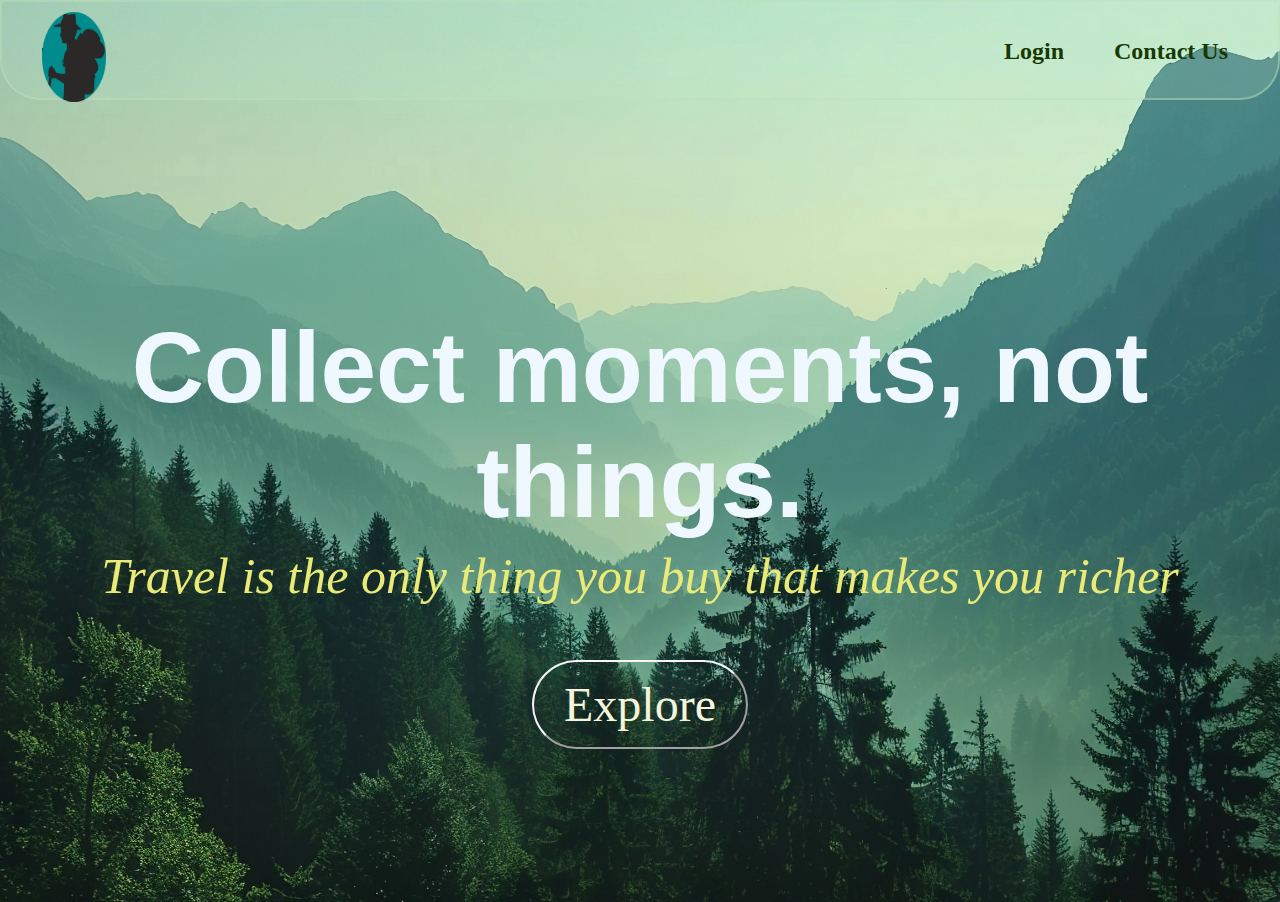
<file: PROJECTPEP/index.html>
<!DOCTYPE html>
<html lang="en">
<head>
    <meta charset="UTF-8">
    <meta name="viewport" content="width=device-width, initial-scale=1.0">
    <title>Main Page</title>
    <link rel="stylesheet" href="./style.css">
</head>
<body>
    <div class="back">
        <div class="navbar">
        <div class="logo">
        <img src="./logo.png"></div>
        <div class="nav"> 
        <a href="./login.html" target="_blank">Login</a>
        <a href="#">Contact Us</a>
        </div>
        </div>
    <h1>Collect moments, not things.</h1>
    <p>Travel is the only thing you buy that makes you richer</p>
    <button id="explore">Explore</button>
    
    </div>
</body>
</html>
</file>
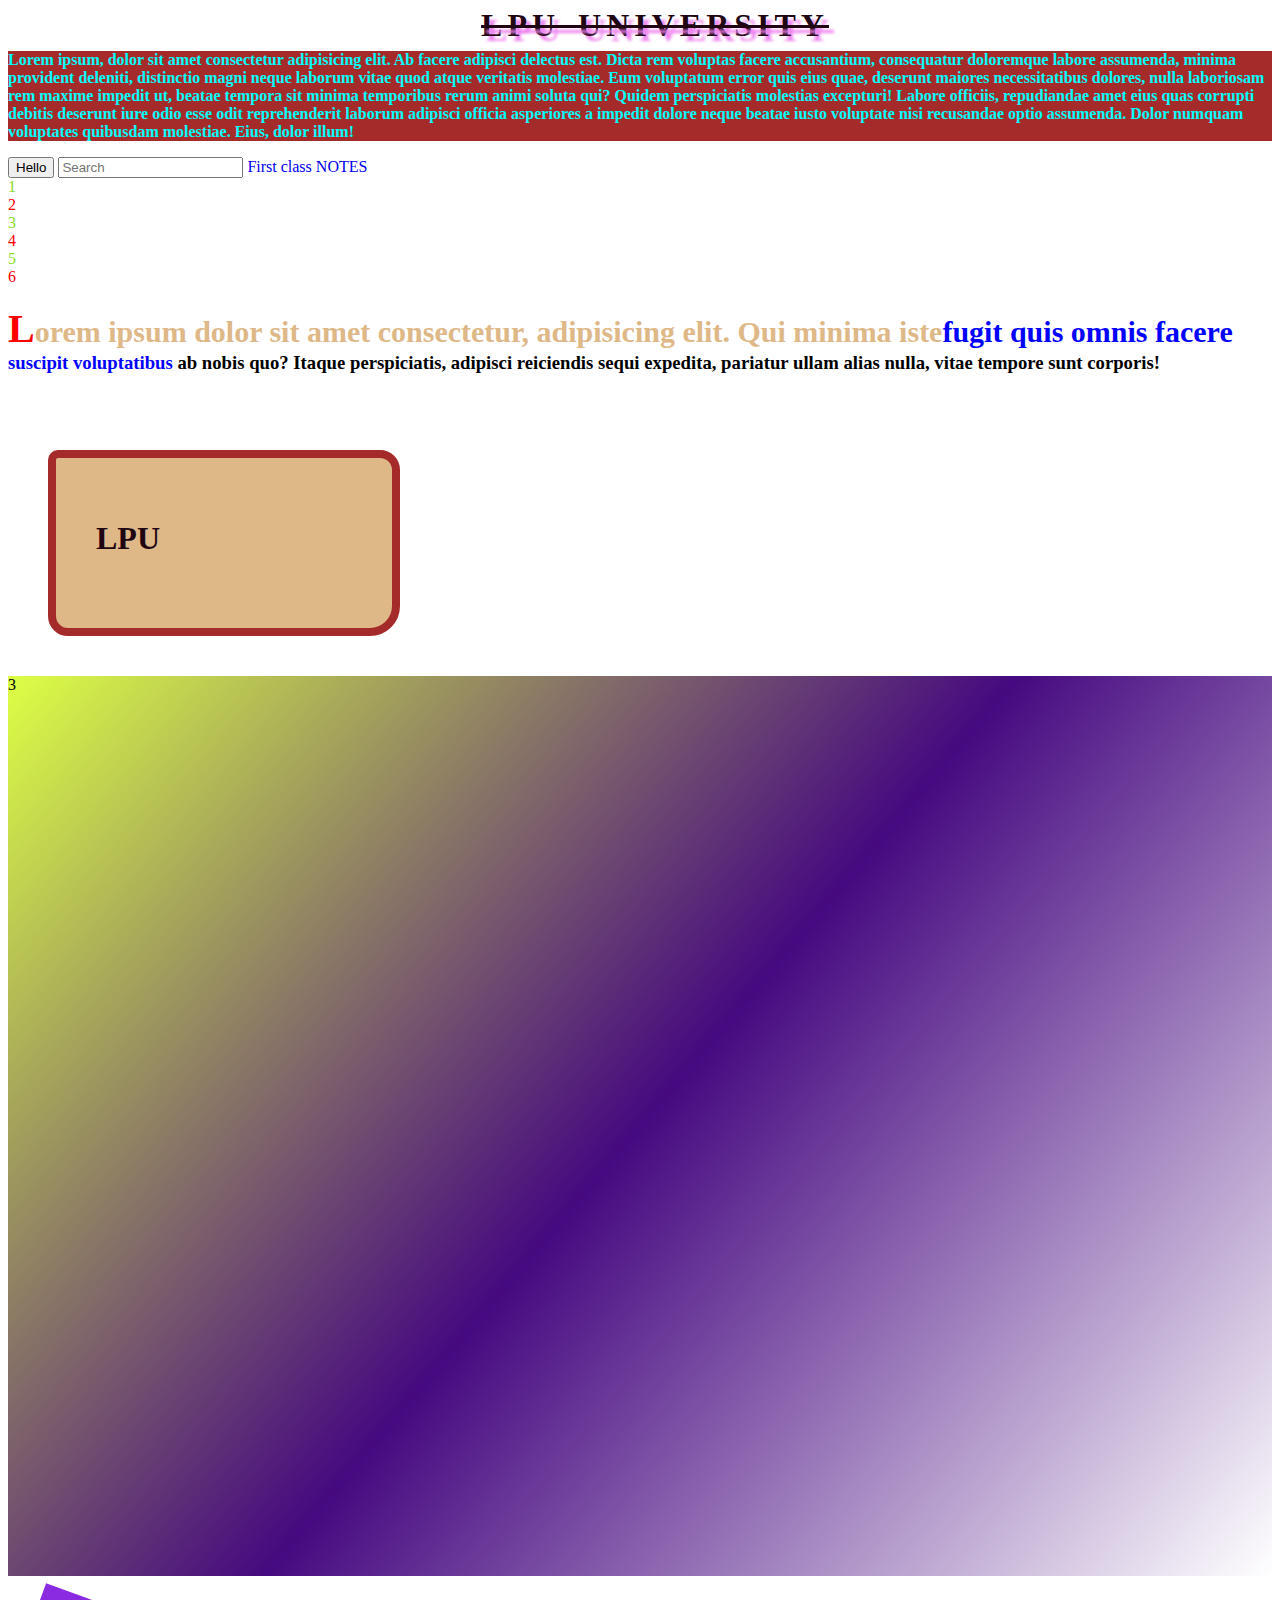
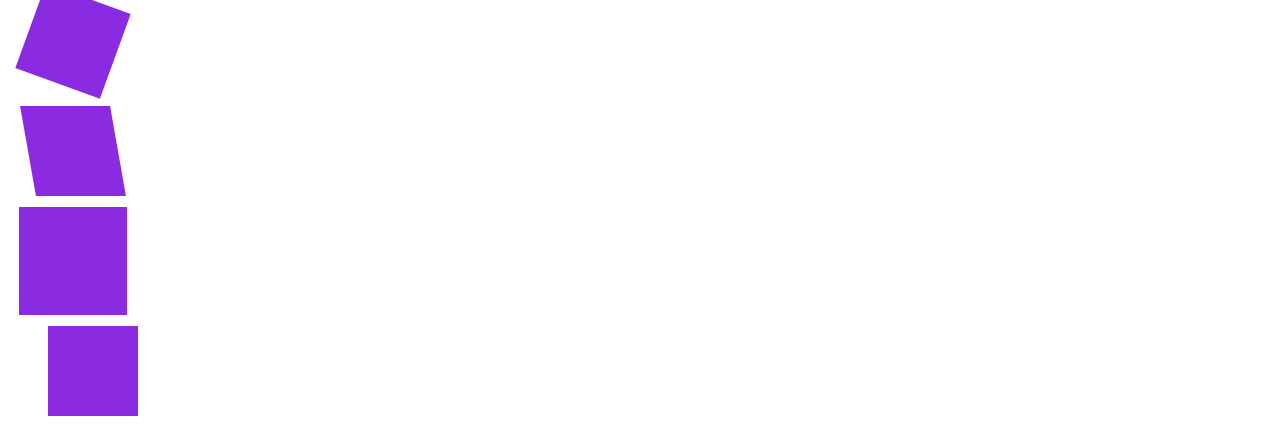
<file: css.html>
<!DOCTYPE html>
<html lang="en">
<head>
    <meta charset="UTF-8">
    <meta name="viewport" content="width=device-width, initial-scale=1.0">
    <link rel="stylesheet" href="./style.css">
    <title>Document</title>
</head>
<body>

    <div>
    <h1 id="lpu">LPU UNIVERSITY</h1>
    <p>Lorem ipsum, dolor sit amet consectetur adipisicing elit. Ab facere adipisci delectus est. Dicta rem voluptas facere accusantium, consequatur doloremque labore assumenda, minima provident deleniti, distinctio magni neque laborum vitae quod atque veritatis molestiae. Eum voluptatum error quis eius quae, deserunt maiores necessitatibus dolores, nulla laboriosam rem maxime impedit ut, beatae tempora sit minima temporibus rerum animi soluta qui? Quidem perspiciatis molestias excepturi! Labore officiis, repudiandae amet eius quas corrupti debitis deserunt iure odio esse odit reprehenderit laborum adipisci officia asperiores a impedit dolore neque beatae iusto voluptate nisi recusandae optio assumenda. Dolor numquam voluptates quibusdam molestiae. Eius, dolor illum!</p>
    </div>
    <button>Hello</button>
    <input type="text" id="" placeholder="Search">
    <a href="./lec2.html" target="_blank">First class NOTES</a>
    <div class="section">
        <section>1</section>
        <section>2</section>
        <section>3</section>
        <section>4</section>
        <section>5</section>
        <section>6</section>
    </div>
    <h3>Lorem ipsum dolor sit amet consectetur, adipisicing elit. Qui minima iste<span style="color: blue">fugit quis omnis facere suscipit voluptatibus</span>  ab nobis quo? Itaque perspiciatis, adipisci reiciendis sequi expedita, pariatur ullam alias nulla, vitae tempore sunt corporis!</h3>
    <br>
    <div id="clg">
        <h1>LPU</h1>
    </div>
    <div class="color">
3
    </div>
    <section class="transform">
        <div id="rotate"></div>
        <div id="skew"></div>
        <div id="scale"></div>
        <div id="translate"></div>
    </section>
</body>
</html>
</file>
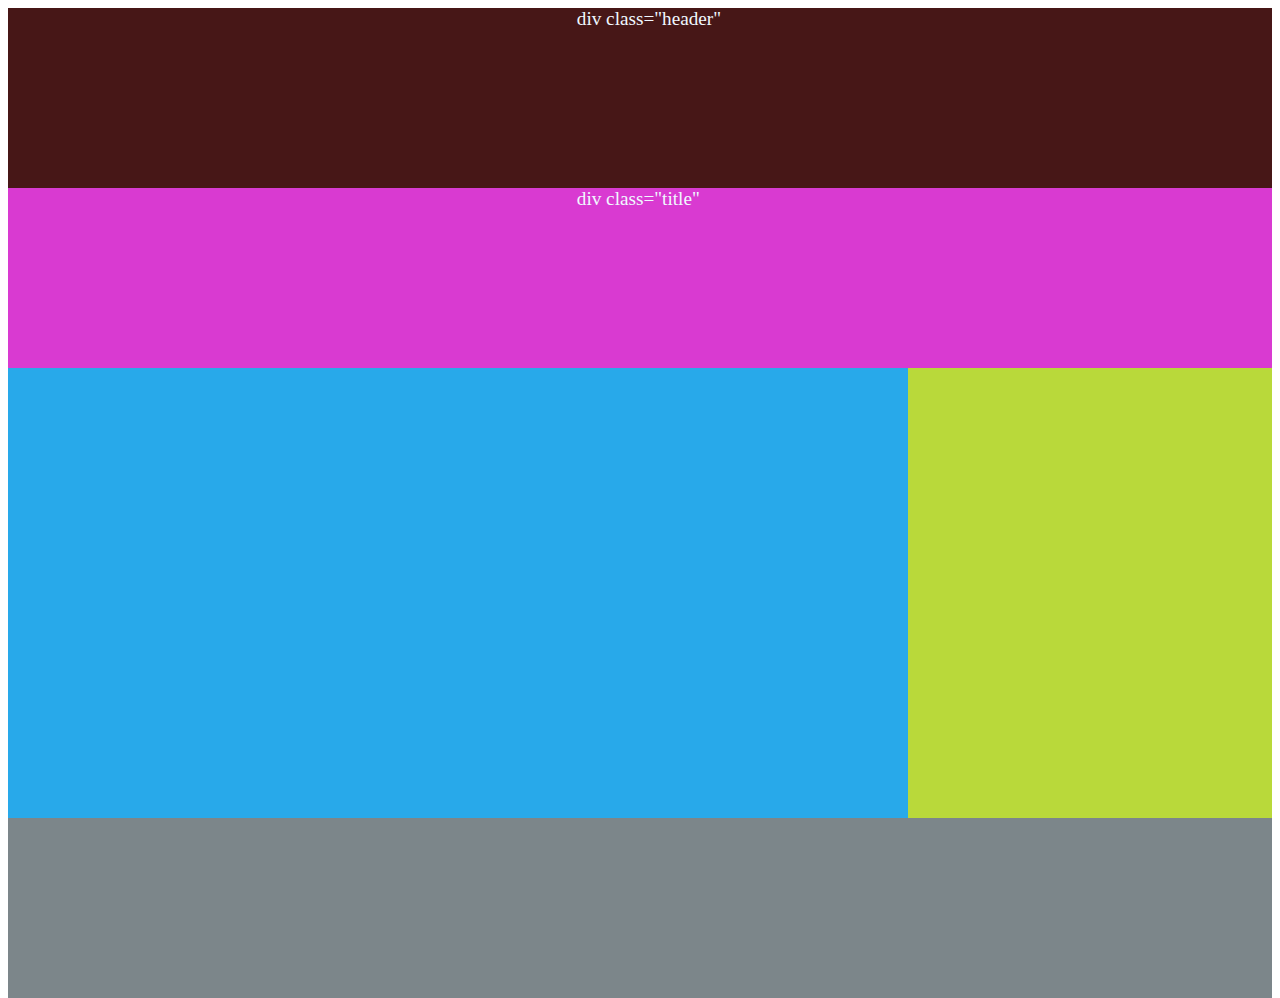
<file: first.html>
<!DOCTYPE html>
<html lang="en">
<head>
    <meta charset="UTF-8">
    <meta name="viewport" content="width=device-width, initial-scale=1.0">
    <title>HTML4</title>
</head>
<body>
    <div id="Header" style="background-color: rgb(71, 23, 23); height:20vh;">
        <h style="margin-left: 45%; color: aliceblue; font-size: larger;"> div class="header"</h>
    </div>
    <div id="title" style="background-color: rgb(217, 58, 209); height:20vh;">
        <h style="margin-left: 45%; color: aliceblue; font-size: larger;">div class="title"</h>
    </div>
    <div id="menu" style="background-color: rgb(185, 217, 58); height:50vh;">
    <div id="post" style="background-color: rgb(40, 169, 234); height:50vh; width:100vh"></div>
    <div id ="footer" style="background-color: rgb(124, 134, 138); height:20vh;">
    <!-- <h1>hello</h1>-->
    </div>
</body>
</html>
</file>
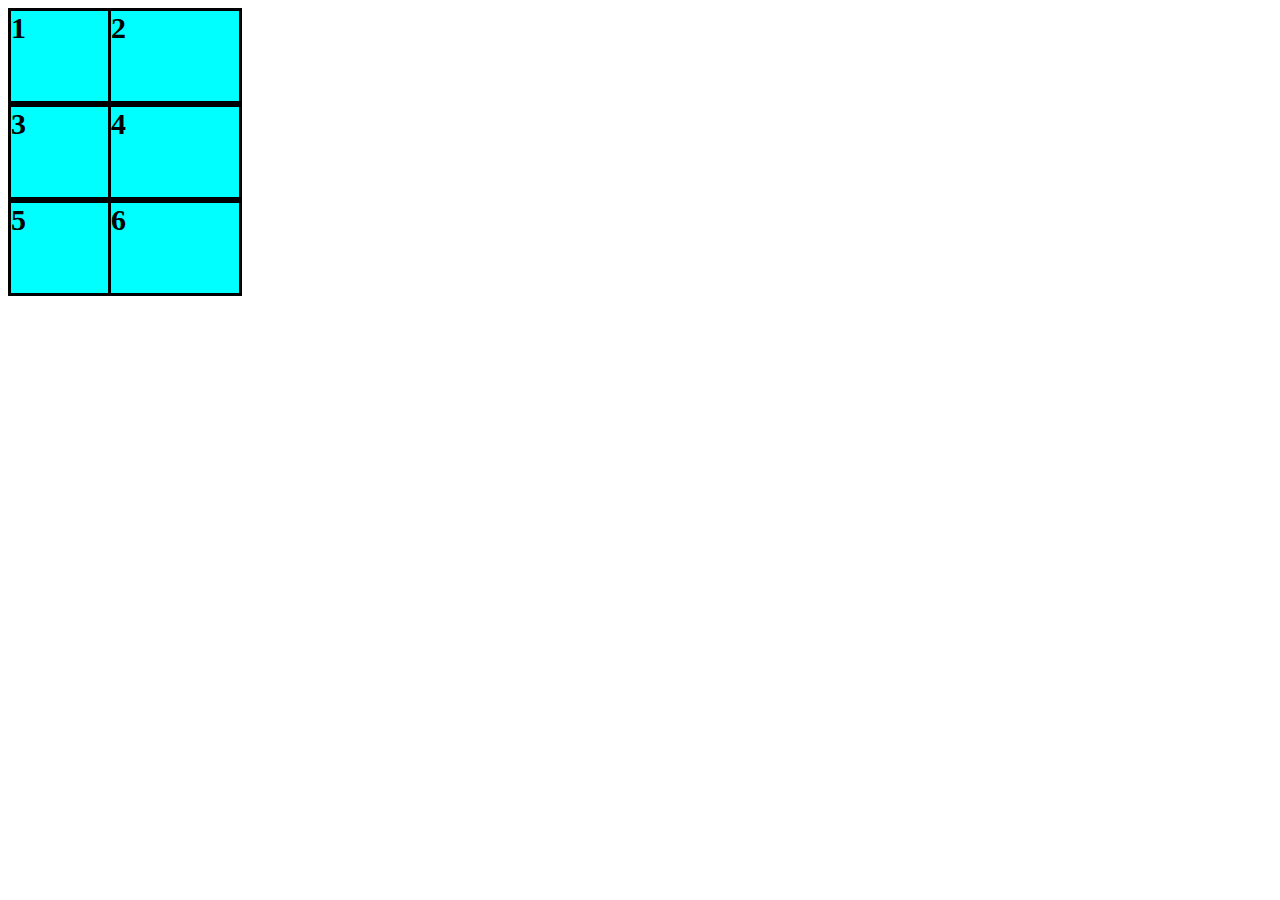
<file: flex.html>
<!DOCTYPE html>
<html lang="en">
<head>
    <meta charset="UTF-8">
    <meta name="viewport" content="width=device-width, initial-scale=1.0">
    <link rel="stylesheet" href="./flex.css">
    <title>Document</title>
</head>
<body>
    <section>
    <div>1</div>
    <div>2</div>
    <div>3</div>
    <div>4</div>
    <div>5</div>
    <div>6</div>
    </section>
</body>
</html>
</file>
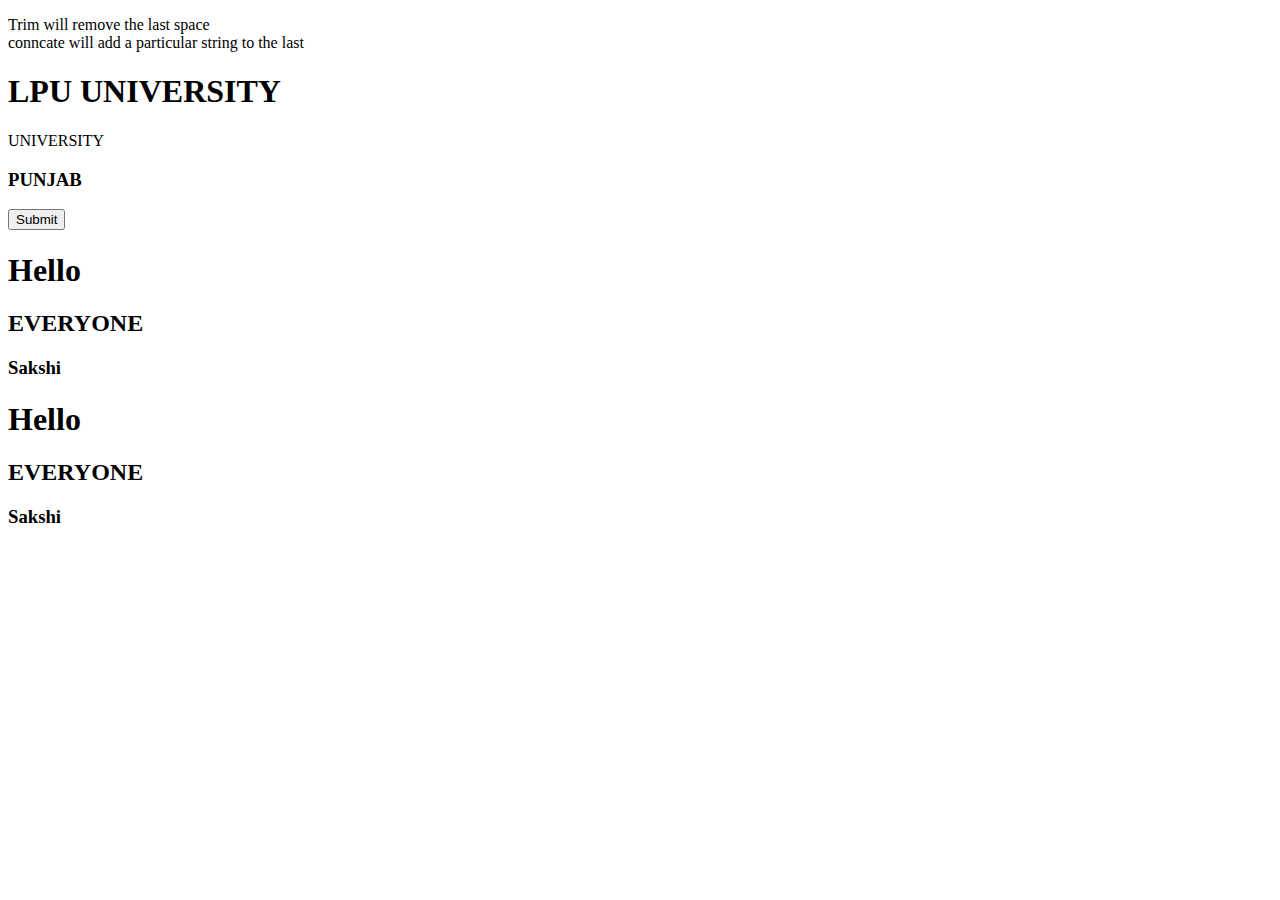
<file: javascrr.html>
<!DOCTYPE html>
<html lang="en">
<head>
    <meta charset="UTF-8">
    <meta name="viewport" content="width=device-width, initial-scale=1.0">
    <title>Document</title>
    <script href="./javas.js"></script>
</head>
<body>
    <p> Trim will remove the last space <br>
    conncate will add a particular string to the last</p>
    <h1 id="selectid">LPU UNIVERSITY</h1>
    <p class="selectclass">UNIVERSITY</p>
    <h3>PUNJAB</h3>
    <button type="button" id="btn">Submit</button>
    <section id="hello">
        <h1>Hello</h1>
        <h2>EVERYONE</h2>
        <h3>Sakshi</h3>
    </section>
    <div class="hello1">
        <h1>Hello</h1>
        <h2>EVERYONE</h2>
        <h3>Sakshi</h3>
    </div>
    <script>
        let a=document.getElementById("selectid")
        console.log(a);
        let b=document.getElementsByClassName("selectclass")
        console.log(b);
        let c=document.getElementsByTagName("h3")
        console.log(c);
        let d=document.querySelector("#selectid")
        console.log(d);
        let e=document.querySelector(".selectclass")
        console.log(e);
        let f=document.querySelector("h3")
        console.log(f);
        let g=document.querySelectorAll("#hello")
        console.log(g)
        let h=document.querySelectorAll(".hello1")
        console.log(h)
        let i=document.querySelectorAll("p")
        console.log(i);
        let k=document.querySelectorAll("section p")
        console.log(k)
        let create = document.createElement("div")
        create.innerHTML="<h1>Khushi Sharma</h1>"
        document.body.appendChild(create)
        console.log(create)
        document.body.prepend(create)
        document.body.removeChild(create)
        let btn=document.getElementById("btn");
        // btn.addEventListener("click",(event)=>{
        //     console.log(event);
        // })
        // btn.addEventListener("dblclick",(event)=>{
        //     console.log(event.type);
        // })
        // btn.addEventListener("mouseover",(event)=>{
        //     console.log(event.type);
        // })
        // btn.addEventListener("keydown",(event)=>{
        //     console.log(event.type);
        // })
        btn.addEventListener("keyup",(event)=>{
            console.log(event.type);
        })

        // FETCH API
        fetch("https://randomuser.me/api/")
        .then(rawdata =>rawdata.json())
        .then(data => {console.log(data);
        })
        .catch(err=>{console.log(err);
        })
    </script>
</body>
</html>
</file>
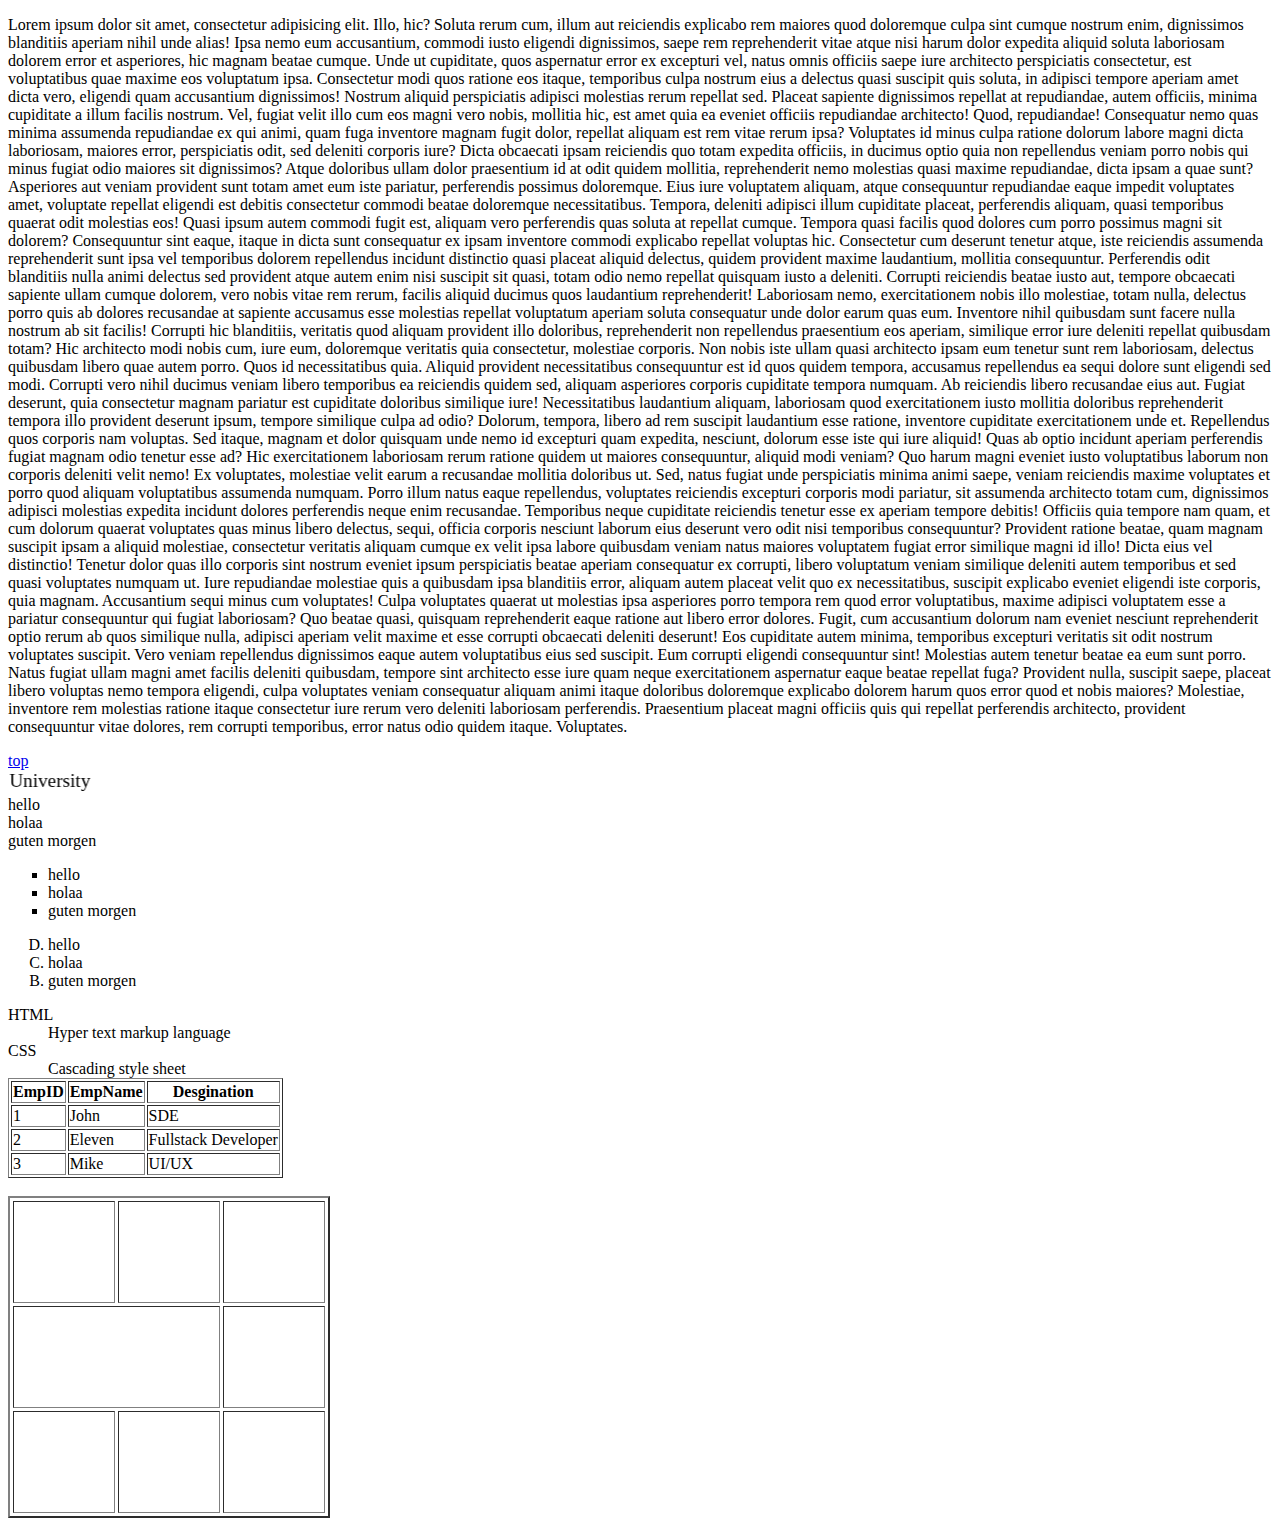
<file: lec2.html>
<!DOCTYPE html>
<html lang="en">
<head>
    <meta charset="UTF-8">
    <meta name="viewport" content="width=device-width, initial-scale=1.0">
    <title>Document</title>
</head>
<body>
    <p translate="">Lorem ipsum dolor sit amet, consectetur adipisicing elit. Illo, hic? Soluta rerum cum, illum aut reiciendis explicabo rem maiores quod doloremque culpa sint cumque nostrum enim, dignissimos blanditiis aperiam nihil unde alias! Ipsa nemo eum accusantium, commodi iusto eligendi dignissimos, saepe rem reprehenderit vitae atque nisi harum dolor expedita aliquid soluta laboriosam dolorem error et asperiores, hic magnam beatae cumque. Unde ut cupiditate, quos aspernatur error ex excepturi vel, natus omnis officiis saepe iure architecto perspiciatis consectetur, est voluptatibus quae maxime eos voluptatum ipsa. Consectetur modi quos ratione eos itaque, temporibus culpa nostrum eius a delectus quasi suscipit quis soluta, in adipisci tempore aperiam amet dicta vero, eligendi quam accusantium dignissimos! Nostrum aliquid perspiciatis adipisci molestias rerum repellat sed. Placeat sapiente dignissimos repellat at repudiandae, autem officiis, minima cupiditate a illum facilis nostrum. Vel, fugiat velit illo cum eos magni vero nobis, mollitia hic, est amet quia ea eveniet officiis repudiandae architecto! Quod, repudiandae! Consequatur nemo quas minima assumenda repudiandae ex qui animi, quam fuga inventore magnam fugit dolor, repellat aliquam est rem vitae rerum ipsa? Voluptates id minus culpa ratione dolorum labore magni dicta laboriosam, maiores error, perspiciatis odit, sed deleniti corporis iure? Dicta obcaecati ipsam reiciendis quo totam expedita officiis, in ducimus optio quia non repellendus veniam porro nobis qui minus fugiat odio maiores sit dignissimos? Atque doloribus ullam dolor praesentium id at odit quidem mollitia, reprehenderit nemo molestias quasi maxime repudiandae, dicta ipsam a quae sunt? Asperiores aut veniam provident sunt totam amet eum iste pariatur, perferendis possimus doloremque. Eius iure voluptatem aliquam, atque consequuntur repudiandae eaque impedit voluptates amet, voluptate repellat eligendi est debitis consectetur commodi beatae doloremque necessitatibus. Tempora, deleniti adipisci illum cupiditate placeat, perferendis aliquam, quasi temporibus quaerat odit molestias eos! Quasi ipsum autem commodi fugit est, aliquam vero perferendis quas soluta at repellat cumque. Tempora quasi facilis quod dolores cum porro possimus magni sit dolorem? Consequuntur sint eaque, itaque in dicta sunt consequatur ex ipsam inventore commodi explicabo repellat voluptas hic. Consectetur cum deserunt tenetur atque, iste reiciendis assumenda reprehenderit sunt ipsa vel temporibus dolorem repellendus incidunt distinctio quasi placeat aliquid delectus, quidem provident maxime laudantium, mollitia consequuntur. Perferendis odit blanditiis nulla animi delectus sed provident atque autem enim nisi suscipit sit quasi, totam odio nemo repellat quisquam iusto a deleniti. Corrupti reiciendis beatae iusto aut, tempore obcaecati sapiente ullam cumque dolorem, vero nobis vitae rem rerum, facilis aliquid ducimus quos laudantium reprehenderit! Laboriosam nemo, exercitationem nobis illo molestiae, totam nulla, delectus porro quis ab dolores recusandae at sapiente accusamus esse molestias repellat voluptatum aperiam soluta consequatur unde dolor earum quas eum. Inventore nihil quibusdam sunt facere nulla nostrum ab sit facilis! Corrupti hic blanditiis, veritatis quod aliquam provident illo doloribus, reprehenderit non repellendus praesentium eos aperiam, similique error iure deleniti repellat quibusdam totam? Hic architecto modi nobis cum, iure eum, doloremque veritatis quia consectetur, molestiae corporis. Non nobis iste ullam quasi architecto ipsam eum tenetur sunt rem laboriosam, delectus quibusdam libero quae autem porro. Quos id necessitatibus quia. Aliquid provident necessitatibus consequuntur est id quos quidem tempora, accusamus repellendus ea sequi dolore sunt eligendi sed modi. Corrupti vero nihil ducimus veniam libero temporibus ea reiciendis quidem sed, aliquam asperiores corporis cupiditate tempora numquam. Ab reiciendis libero recusandae eius aut. Fugiat deserunt, quia consectetur magnam pariatur est cupiditate doloribus similique iure! Necessitatibus laudantium aliquam, laboriosam quod exercitationem iusto mollitia doloribus reprehenderit tempora illo provident deserunt ipsum, tempore similique culpa ad odio? Dolorum, tempora, libero ad rem suscipit laudantium esse ratione, inventore cupiditate exercitationem unde et. Repellendus quos corporis nam voluptas. Sed itaque, magnam et dolor quisquam unde nemo id excepturi quam expedita, nesciunt, dolorum esse iste qui iure aliquid! Quas ab optio incidunt aperiam perferendis fugiat magnam odio tenetur esse ad? Hic exercitationem laboriosam rerum ratione quidem ut maiores consequuntur, aliquid modi veniam? Quo harum magni eveniet iusto voluptatibus laborum non corporis deleniti velit nemo! Ex voluptates, molestiae velit earum a recusandae mollitia doloribus ut. Sed, natus fugiat unde perspiciatis minima animi saepe, veniam reiciendis maxime voluptates et porro quod aliquam voluptatibus assumenda numquam. Porro illum natus eaque repellendus, voluptates reiciendis excepturi corporis modi pariatur, sit assumenda architecto totam cum, dignissimos adipisci molestias expedita incidunt dolores perferendis neque enim recusandae. Temporibus neque cupiditate reiciendis tenetur esse ex aperiam tempore debitis! Officiis quia tempore nam quam, et cum dolorum quaerat voluptates quas minus libero delectus, sequi, officia corporis nesciunt laborum eius deserunt vero odit nisi temporibus consequuntur? Provident ratione beatae, quam magnam suscipit ipsam a aliquid molestiae, consectetur veritatis aliquam cumque ex velit ipsa labore quibusdam veniam natus maiores voluptatem fugiat error similique magni id illo! Dicta eius vel distinctio! Tenetur dolor quas illo corporis sint nostrum eveniet ipsum perspiciatis beatae aperiam consequatur ex corrupti, libero voluptatum veniam similique deleniti autem temporibus et sed quasi voluptates numquam ut. Iure repudiandae molestiae quis a quibusdam ipsa blanditiis error, aliquam autem placeat velit quo ex necessitatibus, suscipit explicabo eveniet eligendi iste corporis, quia magnam. Accusantium sequi minus cum voluptates! Culpa voluptates quaerat ut molestias ipsa asperiores porro tempora rem quod error voluptatibus, maxime adipisci voluptatem esse a pariatur consequuntur qui fugiat laboriosam? Quo beatae quasi, quisquam reprehenderit eaque ratione aut libero error dolores. Fugit, cum accusantium dolorum nam eveniet nesciunt reprehenderit optio rerum ab quos similique nulla, adipisci aperiam velit maxime et esse corrupti obcaecati deleniti deserunt! Eos cupiditate autem minima, temporibus excepturi veritatis sit odit nostrum voluptates suscipit. Vero veniam repellendus dignissimos eaque autem voluptatibus eius sed suscipit. Eum corrupti eligendi consequuntur sint! Molestias autem tenetur beatae ea eum sunt porro. Natus fugiat ullam magni amet facilis deleniti quibusdam, tempore sint architecto esse iure quam neque exercitationem aspernatur eaque beatae repellat fuga? Provident nulla, suscipit saepe, placeat libero voluptas nemo tempora eligendi, culpa voluptates veniam consequatur aliquam animi itaque doloribus doloremque explicabo dolorem harum quos error quod et nobis maiores? Molestiae, inventore rem molestias ratione itaque consectetur iure rerum vero deleniti laboriosam perferendis. Praesentium placeat magni officiis quis qui repellat perferendis architecto, provident consequuntur vitae dolores, rem corrupti temporibus, error natus odio quidem itaque. Voluptates.</p>
    <h><a href="#" target="_top">top</a></h>
    <marquee behavior="" direction="right" scrollamount="10" style="font-size: larger; ">Hello my name is Sakshi Sinha,I'm Currently pursuing B.Tech CSE from Lovely Professional University</marquee>
    <li>hello</li>
    <li>holaa</li>
    <li>guten morgen</li>
    <li>
    <ul type="square">
    <li>hello</li>
    <li>holaa</li>
    <li>guten morgen</li>
     </ul>
    </li>
    <li>
    <ol type="A" start="4" reversed>
    <li>hello</li>
    <li>holaa</li>
    <li>guten morgen</li>
    </ol>
    </li>

    <li>
        <dt>HTML</dt>
        <dd>Hyper text markup language</dd>
        <dt>CSS</dt>
        <dd>Cascading style sheet</dd>
    </li>
    <table border="1">
        <tr>
        <th>EmpID</th>
        <th>EmpName</th>
        <th>Desgination</th>
        </tr>
        <tr> 
            <td>1</td>
            <td>John</td>
            <td>SDE</td>
        </tr>
        <tr> 
            <td>2</td>
            <td>Eleven</td>
            <td>Fullstack Developer</td>
        </tr>
        <tr> 
            <td>3</td>
            <td>Mike</td>
            <td>UI/UX</td>
        </tr>
    </table>
    <br>

    <table border="2px" cellpadding="50px" cellspacing="3px">
        <tr>
            <th></th>
            <th></th>
            <th></th>
        </tr>
        <tr>
            <td colspan="2"></td>
            <td></td>
        </tr>
        <tr>
            <td></td>
            <td></td> 
            <td></td>           
        </tr>
    </table>
    <form>
        
    </form>
</body>
</html>
</file>
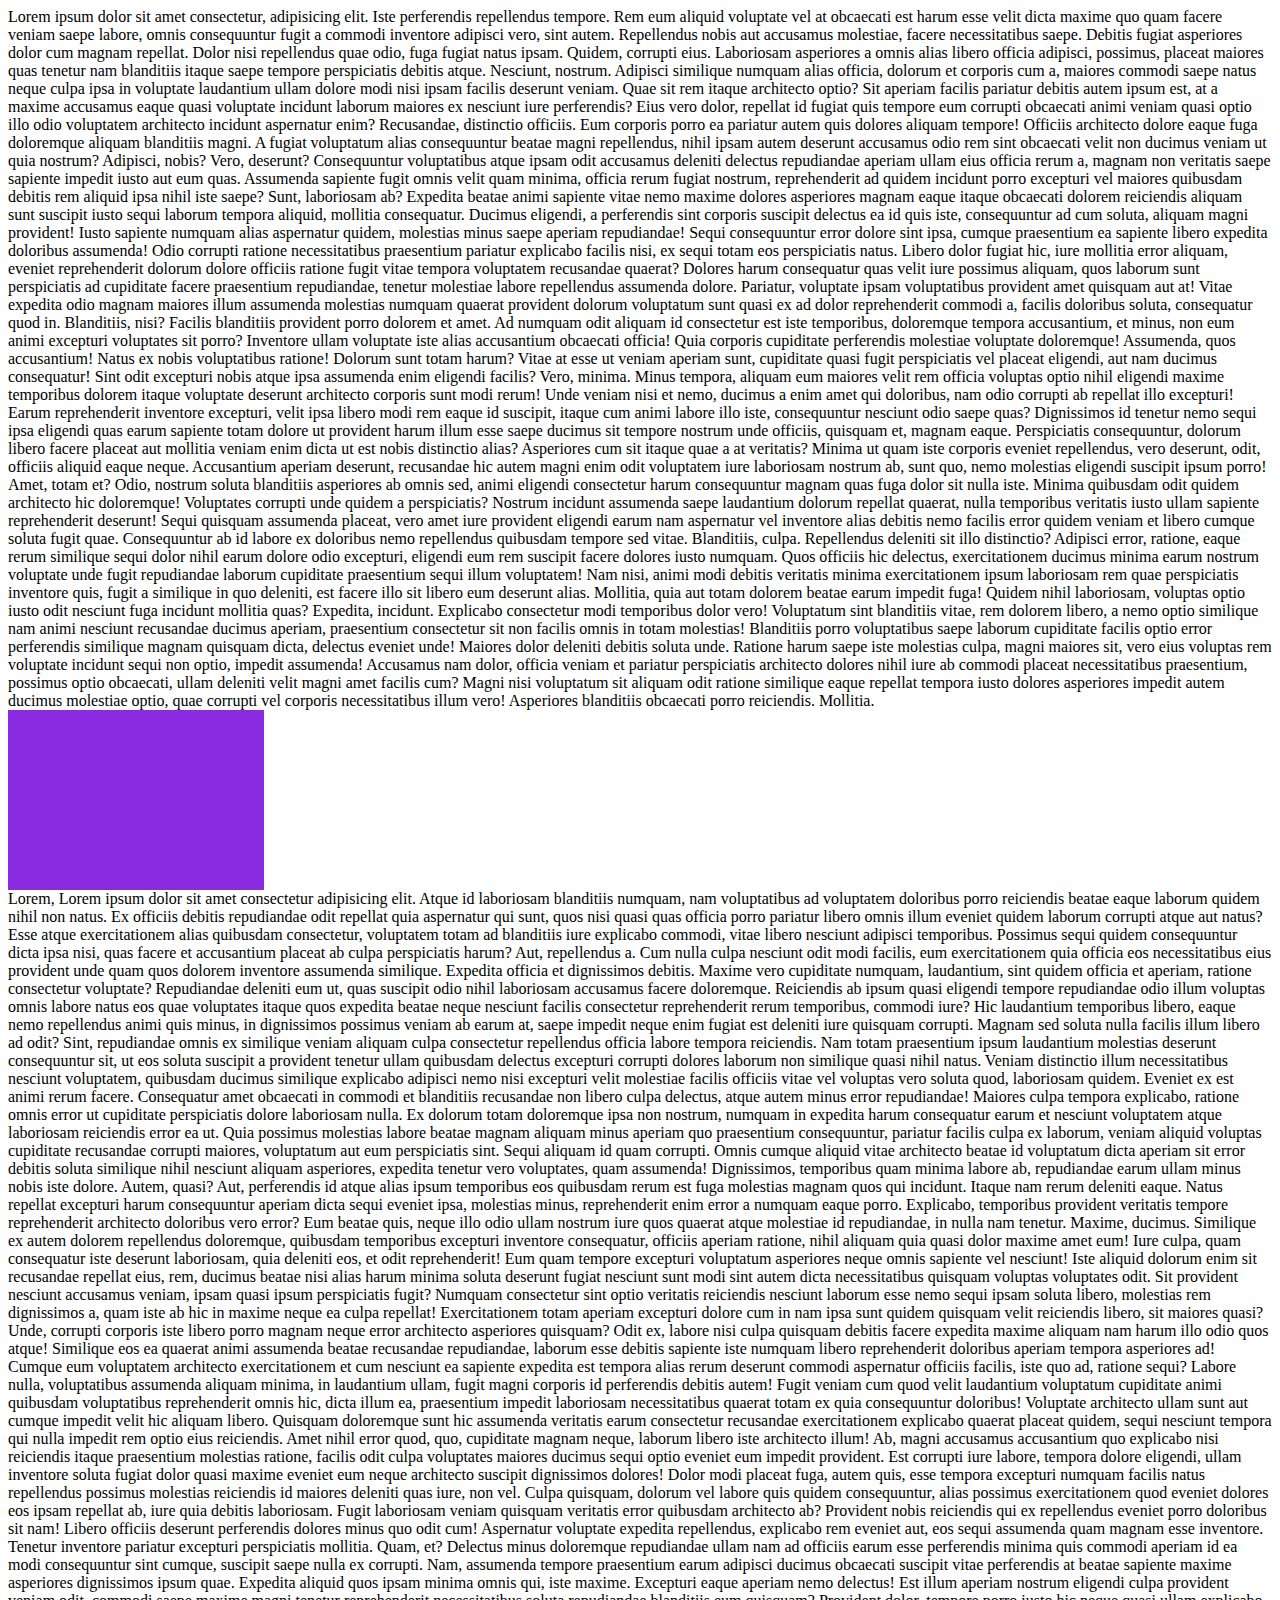
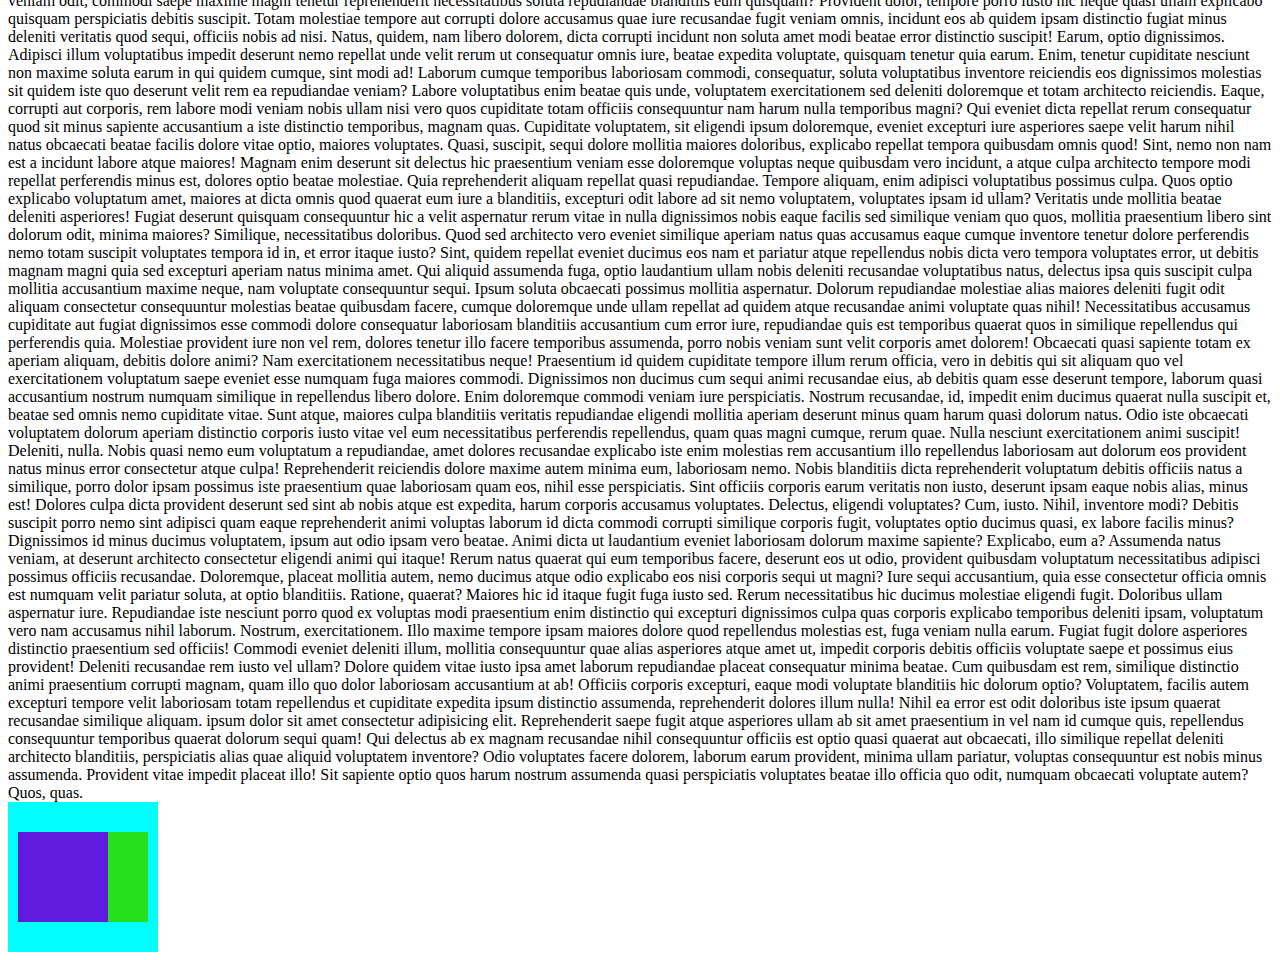
<file: position.html>
<!DOCTYPE html>
<html lang="en">
<head>
    <meta charset="UTF-8">
    <meta name="viewport" content="width=device-width, initial-scale=1.0">
    <link rel="stylesheet" href="./position.css">
    <title>Document</title>
</head>
<body>
    <section>Lorem ipsum dolor sit amet consectetur, adipisicing elit. Iste perferendis repellendus tempore. Rem eum aliquid voluptate vel at obcaecati est harum esse velit dicta maxime quo quam facere veniam saepe labore, omnis consequuntur fugit a commodi inventore adipisci vero, sint autem. Repellendus nobis aut accusamus molestiae, facere necessitatibus saepe. Debitis fugiat asperiores dolor cum magnam repellat. Dolor nisi repellendus quae odio, fuga fugiat natus ipsam. Quidem, corrupti eius. Laboriosam asperiores a omnis alias libero officia adipisci, possimus, placeat maiores quas tenetur nam blanditiis itaque saepe tempore perspiciatis debitis atque. Nesciunt, nostrum. Adipisci similique numquam alias officia, dolorum et corporis cum a, maiores commodi saepe natus neque culpa ipsa in voluptate laudantium ullam dolore modi nisi ipsam facilis deserunt veniam. Quae sit rem itaque architecto optio? Sit aperiam facilis pariatur debitis autem ipsum est, at a maxime accusamus eaque quasi voluptate incidunt laborum maiores ex nesciunt iure perferendis? Eius vero dolor, repellat id fugiat quis tempore eum corrupti obcaecati animi veniam quasi optio illo odio voluptatem architecto incidunt aspernatur enim? Recusandae, distinctio officiis. Eum corporis porro ea pariatur autem quis dolores aliquam tempore! Officiis architecto dolore eaque fuga doloremque aliquam blanditiis magni. A fugiat voluptatum alias consequuntur beatae magni repellendus, nihil ipsam autem deserunt accusamus odio rem sint obcaecati velit non ducimus veniam ut quia nostrum? Adipisci, nobis? Vero, deserunt? Consequuntur voluptatibus atque ipsam odit accusamus deleniti delectus repudiandae aperiam ullam eius officia rerum a, magnam non veritatis saepe sapiente impedit iusto aut eum quas. Assumenda sapiente fugit omnis velit quam minima, officia rerum fugiat nostrum, reprehenderit ad quidem incidunt porro excepturi vel maiores quibusdam debitis rem aliquid ipsa nihil iste saepe? Sunt, laboriosam ab? Expedita beatae animi sapiente vitae nemo maxime dolores asperiores magnam eaque itaque obcaecati dolorem reiciendis aliquam sunt suscipit iusto sequi laborum tempora aliquid, mollitia consequatur. Ducimus eligendi, a perferendis sint corporis suscipit delectus ea id quis iste, consequuntur ad cum soluta, aliquam magni provident! Iusto sapiente numquam alias aspernatur quidem, molestias minus saepe aperiam repudiandae! Sequi consequuntur error dolore sint ipsa, cumque praesentium ea sapiente libero expedita doloribus assumenda! Odio corrupti ratione necessitatibus praesentium pariatur explicabo facilis nisi, ex sequi totam eos perspiciatis natus. Libero dolor fugiat hic, iure mollitia error aliquam, eveniet reprehenderit dolorum dolore officiis ratione fugit vitae tempora voluptatem recusandae quaerat? Dolores harum consequatur quas velit iure possimus aliquam, quos laborum sunt perspiciatis ad cupiditate facere praesentium repudiandae, tenetur molestiae labore repellendus assumenda dolore. Pariatur, voluptate ipsam voluptatibus provident amet quisquam aut at! Vitae expedita odio magnam maiores illum assumenda molestias numquam quaerat provident dolorum voluptatum sunt quasi ex ad dolor reprehenderit commodi a, facilis doloribus soluta, consequatur quod in. Blanditiis, nisi? Facilis blanditiis provident porro dolorem et amet. Ad numquam odit aliquam id consectetur est iste temporibus, doloremque tempora accusantium, et minus, non eum animi excepturi voluptates sit porro? Inventore ullam voluptate iste alias accusantium obcaecati officia! Quia corporis cupiditate perferendis molestiae voluptate doloremque! Assumenda, quos accusantium! Natus ex nobis voluptatibus ratione! Dolorum sunt totam harum? Vitae at esse ut veniam aperiam sunt, cupiditate quasi fugit perspiciatis vel placeat eligendi, aut nam ducimus consequatur! Sint odit excepturi nobis atque ipsa assumenda enim eligendi facilis? Vero, minima. Minus tempora, aliquam eum maiores velit rem officia voluptas optio nihil eligendi maxime temporibus dolorem itaque voluptate deserunt architecto corporis sunt modi rerum! Unde veniam nisi et nemo, ducimus a enim amet qui doloribus, nam odio corrupti ab repellat illo excepturi! Earum reprehenderit inventore excepturi, velit ipsa libero modi rem eaque id suscipit, itaque cum animi labore illo iste, consequuntur nesciunt odio saepe quas? Dignissimos id tenetur nemo sequi ipsa eligendi quas earum sapiente totam dolore ut provident harum illum esse saepe ducimus sit tempore nostrum unde officiis, quisquam et, magnam eaque. Perspiciatis consequuntur, dolorum libero facere placeat aut mollitia veniam enim dicta ut est nobis distinctio alias? Asperiores cum sit itaque quae a at veritatis? Minima ut quam iste corporis eveniet repellendus, vero deserunt, odit, officiis aliquid eaque neque. Accusantium aperiam deserunt, recusandae hic autem magni enim odit voluptatem iure laboriosam nostrum ab, sunt quo, nemo molestias eligendi suscipit ipsum porro! Amet, totam et? Odio, nostrum soluta blanditiis asperiores ab omnis sed, animi eligendi consectetur harum consequuntur magnam quas fuga dolor sit nulla iste. Minima quibusdam odit quidem architecto hic doloremque! Voluptates corrupti unde quidem a perspiciatis? Nostrum incidunt assumenda saepe laudantium dolorum repellat quaerat, nulla temporibus veritatis iusto ullam sapiente reprehenderit deserunt! Sequi quisquam assumenda placeat, vero amet iure provident eligendi earum nam aspernatur vel inventore alias debitis nemo facilis error quidem veniam et libero cumque soluta fugit quae. Consequuntur ab id labore ex doloribus nemo repellendus quibusdam tempore sed vitae. Blanditiis, culpa. Repellendus deleniti sit illo distinctio? Adipisci error, ratione, eaque rerum similique sequi dolor nihil earum dolore odio excepturi, eligendi eum rem suscipit facere dolores iusto numquam. Quos officiis hic delectus, exercitationem ducimus minima earum nostrum voluptate unde fugit repudiandae laborum cupiditate praesentium sequi illum voluptatem! Nam nisi, animi modi debitis veritatis minima exercitationem ipsum laboriosam rem quae perspiciatis inventore quis, fugit a similique in quo deleniti, est facere illo sit libero eum deserunt alias. Mollitia, quia aut totam dolorem beatae earum impedit fuga! Quidem nihil laboriosam, voluptas optio iusto odit nesciunt fuga incidunt mollitia quas? Expedita, incidunt. Explicabo consectetur modi temporibus dolor vero! Voluptatum sint blanditiis vitae, rem dolorem libero, a nemo optio similique nam animi nesciunt recusandae ducimus aperiam, praesentium consectetur sit non facilis omnis in totam molestias! Blanditiis porro voluptatibus saepe laborum cupiditate facilis optio error perferendis similique magnam quisquam dicta, delectus eveniet unde! Maiores dolor deleniti debitis soluta unde. Ratione harum saepe iste molestias culpa, magni maiores sit, vero eius voluptas rem voluptate incidunt sequi non optio, impedit assumenda! Accusamus nam dolor, officia veniam et pariatur perspiciatis architecto dolores nihil iure ab commodi placeat necessitatibus praesentium, possimus optio obcaecati, ullam deleniti velit magni amet facilis cum? Magni nisi voluptatum sit aliquam odit ratione similique eaque repellat tempora iusto dolores asperiores impedit autem ducimus molestiae optio, quae corrupti vel corporis necessitatibus illum vero! Asperiores blanditiis obcaecati porro reiciendis. Mollitia.</section>
    <div></div>
    <section>Lorem, Lorem ipsum dolor sit amet consectetur adipisicing elit. Atque id laboriosam blanditiis numquam, nam voluptatibus ad voluptatem doloribus porro reiciendis beatae eaque laborum quidem nihil non natus. Ex officiis debitis repudiandae odit repellat quia aspernatur qui sunt, quos nisi quasi quas officia porro pariatur libero omnis illum eveniet quidem laborum corrupti atque aut natus? Esse atque exercitationem alias quibusdam consectetur, voluptatem totam ad blanditiis iure explicabo commodi, vitae libero nesciunt adipisci temporibus. Possimus sequi quidem consequuntur dicta ipsa nisi, quas facere et accusantium placeat ab culpa perspiciatis harum? Aut, repellendus a. Cum nulla culpa nesciunt odit modi facilis, eum exercitationem quia officia eos necessitatibus eius provident unde quam quos dolorem inventore assumenda similique. Expedita officia et dignissimos debitis. Maxime vero cupiditate numquam, laudantium, sint quidem officia et aperiam, ratione consectetur voluptate? Repudiandae deleniti eum ut, quas suscipit odio nihil laboriosam accusamus facere doloremque. Reiciendis ab ipsum quasi eligendi tempore repudiandae odio illum voluptas omnis labore natus eos quae voluptates itaque quos expedita beatae neque nesciunt facilis consectetur reprehenderit rerum temporibus, commodi iure? Hic laudantium temporibus libero, eaque nemo repellendus animi quis minus, in dignissimos possimus veniam ab earum at, saepe impedit neque enim fugiat est deleniti iure quisquam corrupti. Magnam sed soluta nulla facilis illum libero ad odit? Sint, repudiandae omnis ex similique veniam aliquam culpa consectetur repellendus officia labore tempora reiciendis. Nam totam praesentium ipsum laudantium molestias deserunt consequuntur sit, ut eos soluta suscipit a provident tenetur ullam quibusdam delectus excepturi corrupti dolores laborum non similique quasi nihil natus. Veniam distinctio illum necessitatibus nesciunt voluptatem, quibusdam ducimus similique explicabo adipisci nemo nisi excepturi velit molestiae facilis officiis vitae vel voluptas vero soluta quod, laboriosam quidem. Eveniet ex est animi rerum facere. Consequatur amet obcaecati in commodi et blanditiis recusandae non libero culpa delectus, atque autem minus error repudiandae! Maiores culpa tempora explicabo, ratione omnis error ut cupiditate perspiciatis dolore laboriosam nulla. Ex dolorum totam doloremque ipsa non nostrum, numquam in expedita harum consequatur earum et nesciunt voluptatem atque laboriosam reiciendis error ea ut. Quia possimus molestias labore beatae magnam aliquam minus aperiam quo praesentium consequuntur, pariatur facilis culpa ex laborum, veniam aliquid voluptas cupiditate recusandae corrupti maiores, voluptatum aut eum perspiciatis sint. Sequi aliquam id quam corrupti. Omnis cumque aliquid vitae architecto beatae id voluptatum dicta aperiam sit error debitis soluta similique nihil nesciunt aliquam asperiores, expedita tenetur vero voluptates, quam assumenda! Dignissimos, temporibus quam minima labore ab, repudiandae earum ullam minus nobis iste dolore. Autem, quasi? Aut, perferendis id atque alias ipsum temporibus eos quibusdam rerum est fuga molestias magnam quos qui incidunt. Itaque nam rerum deleniti eaque. Natus repellat excepturi harum consequuntur aperiam dicta sequi eveniet ipsa, molestias minus, reprehenderit enim error a numquam eaque porro. Explicabo, temporibus provident veritatis tempore reprehenderit architecto doloribus vero error? Eum beatae quis, neque illo odio ullam nostrum iure quos quaerat atque molestiae id repudiandae, in nulla nam tenetur. Maxime, ducimus. Similique ex autem dolorem repellendus doloremque, quibusdam temporibus excepturi inventore consequatur, officiis aperiam ratione, nihil aliquam quia quasi dolor maxime amet eum! Iure culpa, quam consequatur iste deserunt laboriosam, quia deleniti eos, et odit reprehenderit! Eum quam tempore excepturi voluptatum asperiores neque omnis sapiente vel nesciunt! Iste aliquid dolorum enim sit recusandae repellat eius, rem, ducimus beatae nisi alias harum minima soluta deserunt fugiat nesciunt sunt modi sint autem dicta necessitatibus quisquam voluptas voluptates odit. Sit provident nesciunt accusamus veniam, ipsam quasi ipsum perspiciatis fugit? Numquam consectetur sint optio veritatis reiciendis nesciunt laborum esse nemo sequi ipsam soluta libero, molestias rem dignissimos a, quam iste ab hic in maxime neque ea culpa repellat! Exercitationem totam aperiam excepturi dolore cum in nam ipsa sunt quidem quisquam velit reiciendis libero, sit maiores quasi? Unde, corrupti corporis iste libero porro magnam neque error architecto asperiores quisquam? Odit ex, labore nisi culpa quisquam debitis facere expedita maxime aliquam nam harum illo odio quos atque! Similique eos ea quaerat animi assumenda beatae recusandae repudiandae, laborum esse debitis sapiente iste numquam libero reprehenderit doloribus aperiam tempora asperiores ad! Cumque eum voluptatem architecto exercitationem et cum nesciunt ea sapiente expedita est tempora alias rerum deserunt commodi aspernatur officiis facilis, iste quo ad, ratione sequi? Labore nulla, voluptatibus assumenda aliquam minima, in laudantium ullam, fugit magni corporis id perferendis debitis autem! Fugit veniam cum quod velit laudantium voluptatum cupiditate animi quibusdam voluptatibus reprehenderit omnis hic, dicta illum ea, praesentium impedit laboriosam necessitatibus quaerat totam ex quia consequuntur doloribus! Voluptate architecto ullam sunt aut cumque impedit velit hic aliquam libero. Quisquam doloremque sunt hic assumenda veritatis earum consectetur recusandae exercitationem explicabo quaerat placeat quidem, sequi nesciunt tempora qui nulla impedit rem optio eius reiciendis. Amet nihil error quod, quo, cupiditate magnam neque, laborum libero iste architecto illum! Ab, magni accusamus accusantium quo explicabo nisi reiciendis itaque praesentium molestias ratione, facilis odit culpa voluptates maiores ducimus sequi optio eveniet eum impedit provident. Est corrupti iure labore, tempora dolore eligendi, ullam inventore soluta fugiat dolor quasi maxime eveniet eum neque architecto suscipit dignissimos dolores! Dolor modi placeat fuga, autem quis, esse tempora excepturi numquam facilis natus repellendus possimus molestias reiciendis id maiores deleniti quas iure, non vel. Culpa quisquam, dolorum vel labore quis quidem consequuntur, alias possimus exercitationem quod eveniet dolores eos ipsam repellat ab, iure quia debitis laboriosam. Fugit laboriosam veniam quisquam veritatis error quibusdam architecto ab? Provident nobis reiciendis qui ex repellendus eveniet porro doloribus sit nam! Libero officiis deserunt perferendis dolores minus quo odit cum! Aspernatur voluptate expedita repellendus, explicabo rem eveniet aut, eos sequi assumenda quam magnam esse inventore. Tenetur inventore pariatur excepturi perspiciatis mollitia. Quam, et? Delectus minus doloremque repudiandae ullam nam ad officiis earum esse perferendis minima quis commodi aperiam id ea modi consequuntur sint cumque, suscipit saepe nulla ex corrupti. Nam, assumenda tempore praesentium earum adipisci ducimus obcaecati suscipit vitae perferendis at beatae sapiente maxime asperiores dignissimos ipsum quae. Expedita aliquid quos ipsam minima omnis qui, iste maxime. Excepturi eaque aperiam nemo delectus! Est illum aperiam nostrum eligendi culpa provident veniam odit, commodi saepe maxime magni tenetur reprehenderit necessitatibus soluta repudiandae blanditiis eum quisquam? Provident dolor, tempore porro iusto hic neque quasi ullam explicabo quisquam perspiciatis debitis suscipit. Totam molestiae tempore aut corrupti dolore accusamus quae iure recusandae fugit veniam omnis, incidunt eos ab quidem ipsam distinctio fugiat minus deleniti veritatis quod sequi, officiis nobis ad nisi. Natus, quidem, nam libero dolorem, dicta corrupti incidunt non soluta amet modi beatae error distinctio suscipit! Earum, optio dignissimos. Adipisci illum voluptatibus impedit deserunt nemo repellat unde velit rerum ut consequatur omnis iure, beatae expedita voluptate, quisquam tenetur quia earum. Enim, tenetur cupiditate nesciunt non maxime soluta earum in qui quidem cumque, sint modi ad! Laborum cumque temporibus laboriosam commodi, consequatur, soluta voluptatibus inventore reiciendis eos dignissimos molestias sit quidem iste quo deserunt velit rem ea repudiandae veniam? Labore voluptatibus enim beatae quis unde, voluptatem exercitationem sed deleniti doloremque et totam architecto reiciendis. Eaque, corrupti aut corporis, rem labore modi veniam nobis ullam nisi vero quos cupiditate totam officiis consequuntur nam harum nulla temporibus magni? Qui eveniet dicta repellat rerum consequatur quod sit minus sapiente accusantium a iste distinctio temporibus, magnam quas. Cupiditate voluptatem, sit eligendi ipsum doloremque, eveniet excepturi iure asperiores saepe velit harum nihil natus obcaecati beatae facilis dolore vitae optio, maiores voluptates. Quasi, suscipit, sequi dolore mollitia maiores doloribus, explicabo repellat tempora quibusdam omnis quod! Sint, nemo non nam est a incidunt labore atque maiores! Magnam enim deserunt sit delectus hic praesentium veniam esse doloremque voluptas neque quibusdam vero incidunt, a atque culpa architecto tempore modi repellat perferendis minus est, dolores optio beatae molestiae. Quia reprehenderit aliquam repellat quasi repudiandae. Tempore aliquam, enim adipisci voluptatibus possimus culpa. Quos optio explicabo voluptatum amet, maiores at dicta omnis quod quaerat eum iure a blanditiis, excepturi odit labore ad sit nemo voluptatem, voluptates ipsam id ullam? Veritatis unde mollitia beatae deleniti asperiores! Fugiat deserunt quisquam consequuntur hic a velit aspernatur rerum vitae in nulla dignissimos nobis eaque facilis sed similique veniam quo quos, mollitia praesentium libero sint dolorum odit, minima maiores? Similique, necessitatibus doloribus. Quod sed architecto vero eveniet similique aperiam natus quas accusamus eaque cumque inventore tenetur dolore perferendis nemo totam suscipit voluptates tempora id in, et error itaque iusto? Sint, quidem repellat eveniet ducimus eos nam et pariatur atque repellendus nobis dicta vero tempora voluptates error, ut debitis magnam magni quia sed excepturi aperiam natus minima amet. Qui aliquid assumenda fuga, optio laudantium ullam nobis deleniti recusandae voluptatibus natus, delectus ipsa quis suscipit culpa mollitia accusantium maxime neque, nam voluptate consequuntur sequi. Ipsum soluta obcaecati possimus mollitia aspernatur. Dolorum repudiandae molestiae alias maiores deleniti fugit odit aliquam consectetur consequuntur molestias beatae quibusdam facere, cumque doloremque unde ullam repellat ad quidem atque recusandae animi voluptate quas nihil! Necessitatibus accusamus cupiditate aut fugiat dignissimos esse commodi dolore consequatur laboriosam blanditiis accusantium cum error iure, repudiandae quis est temporibus quaerat quos in similique repellendus qui perferendis quia. Molestiae provident iure non vel rem, dolores tenetur illo facere temporibus assumenda, porro nobis veniam sunt velit corporis amet dolorem! Obcaecati quasi sapiente totam ex aperiam aliquam, debitis dolore animi? Nam exercitationem necessitatibus neque! Praesentium id quidem cupiditate tempore illum rerum officia, vero in debitis qui sit aliquam quo vel exercitationem voluptatum saepe eveniet esse numquam fuga maiores commodi. Dignissimos non ducimus cum sequi animi recusandae eius, ab debitis quam esse deserunt tempore, laborum quasi accusantium nostrum numquam similique in repellendus libero dolore. Enim doloremque commodi veniam iure perspiciatis. Nostrum recusandae, id, impedit enim ducimus quaerat nulla suscipit et, beatae sed omnis nemo cupiditate vitae. Sunt atque, maiores culpa blanditiis veritatis repudiandae eligendi mollitia aperiam deserunt minus quam harum quasi dolorum natus. Odio iste obcaecati voluptatem dolorum aperiam distinctio corporis iusto vitae vel eum necessitatibus perferendis repellendus, quam quas magni cumque, rerum quae. Nulla nesciunt exercitationem animi suscipit! Deleniti, nulla. Nobis quasi nemo eum voluptatum a repudiandae, amet dolores recusandae explicabo iste enim molestias rem accusantium illo repellendus laboriosam aut dolorum eos provident natus minus error consectetur atque culpa! Reprehenderit reiciendis dolore maxime autem minima eum, laboriosam nemo. Nobis blanditiis dicta reprehenderit voluptatum debitis officiis natus a similique, porro dolor ipsam possimus iste praesentium quae laboriosam quam eos, nihil esse perspiciatis. Sint officiis corporis earum veritatis non iusto, deserunt ipsam eaque nobis alias, minus est! Dolores culpa dicta provident deserunt sed sint ab nobis atque est expedita, harum corporis accusamus voluptates. Delectus, eligendi voluptates? Cum, iusto. Nihil, inventore modi? Debitis suscipit porro nemo sint adipisci quam eaque reprehenderit animi voluptas laborum id dicta commodi corrupti similique corporis fugit, voluptates optio ducimus quasi, ex labore facilis minus? Dignissimos id minus ducimus voluptatem, ipsum aut odio ipsam vero beatae. Animi dicta ut laudantium eveniet laboriosam dolorum maxime sapiente? Explicabo, eum a? Assumenda natus veniam, at deserunt architecto consectetur eligendi animi qui itaque! Rerum natus quaerat qui eum temporibus facere, deserunt eos ut odio, provident quibusdam voluptatum necessitatibus adipisci possimus officiis recusandae. Doloremque, placeat mollitia autem, nemo ducimus atque odio explicabo eos nisi corporis sequi ut magni? Iure sequi accusantium, quia esse consectetur officia omnis est numquam velit pariatur soluta, at optio blanditiis. Ratione, quaerat? Maiores hic id itaque fugit fuga iusto sed. Rerum necessitatibus hic ducimus molestiae eligendi fugit. Doloribus ullam aspernatur iure. Repudiandae iste nesciunt porro quod ex voluptas modi praesentium enim distinctio qui excepturi dignissimos culpa quas corporis explicabo temporibus deleniti ipsam, voluptatum vero nam accusamus nihil laborum. Nostrum, exercitationem. Illo maxime tempore ipsam maiores dolore quod repellendus molestias est, fuga veniam nulla earum. Fugiat fugit dolore asperiores distinctio praesentium sed officiis! Commodi eveniet deleniti illum, mollitia consequuntur quae alias asperiores atque amet ut, impedit corporis debitis officiis voluptate saepe et possimus eius provident! Deleniti recusandae rem iusto vel ullam? Dolore quidem vitae iusto ipsa amet laborum repudiandae placeat consequatur minima beatae. Cum quibusdam est rem, similique distinctio animi praesentium corrupti magnam, quam illo quo dolor laboriosam accusantium at ab! Officiis corporis excepturi, eaque modi voluptate blanditiis hic dolorum optio? Voluptatem, facilis autem excepturi tempore velit laboriosam totam repellendus et cupiditate expedita ipsum distinctio assumenda, reprehenderit dolores illum nulla! Nihil ea error est odit doloribus iste ipsum quaerat recusandae similique aliquam. ipsum dolor sit amet consectetur adipisicing elit. Reprehenderit saepe fugit atque asperiores ullam ab sit amet praesentium in vel nam id cumque quis, repellendus consequuntur temporibus quaerat dolorum sequi quam! Qui delectus ab ex magnam recusandae nihil consequuntur officiis est optio quasi quaerat aut obcaecati, illo similique repellat deleniti architecto blanditiis, perspiciatis alias quae aliquid voluptatem inventore? Odio voluptates facere dolorem, laborum earum provident, minima ullam pariatur, voluptas consequuntur est nobis minus assumenda. Provident vitae impedit placeat illo! Sit sapiente optio quos harum nostrum assumenda quasi perspiciatis voluptates beatae illo officia quo odit, numquam obcaecati voluptate autem? Quos, quas.</section>
    <section class="box">
        <div class="box1"></div>
        <div class="box2"></div>
    </section>
</body>
</html>
</file>
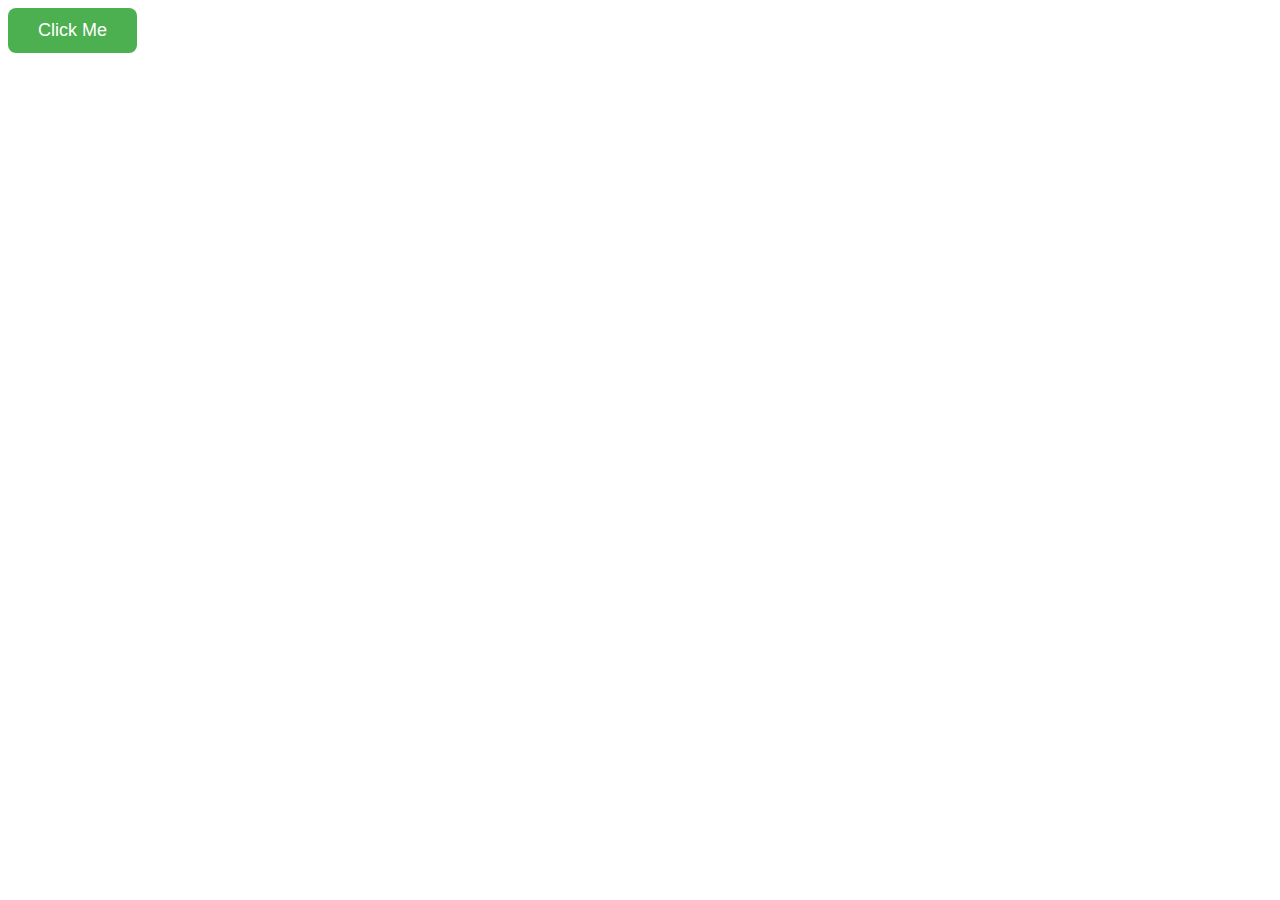
<file: practice.html>
<!DOCTYPE html>
<html>
<head>
<style>
button {
    padding: 12px 30px;
    font-size: 18px;
    border: none;
    border-radius: 8px;
    background-color: #4CAF50;
    color: white;
    cursor: pointer;
    transition: all 0.3s ease;
}

button:hover {
    background-color: #45a049;
    transform: scale(1.1);
}
</style>
</head>
<body>

<button>Click Me</button>

</body>
</html>
</file>
<file: PROJECTPEP/style.css>
.back{
    height: 100vh;
    margin: -8px;
    padding: 1px;
    display: flex;              
    flex-direction: column;     
    justify-content: center;    
    align-items: center;     
}
.back {
  background-image: url("./backgr.png");
  background-size: cover;
  background-position: center;
  background-repeat: no-repeat;
}
.back h1{
    font-weight: bolder;
    font-family: 'Gill Sans', 'Gill Sans MT', Calibri, 'Trebuchet MS', sans-serif;
    font-size: 100px;
    text-align: center;
    align-items: center;
    padding-top: 10vh;
    color:aliceblue;
}
p{
    font-weight: 20px;
    font-family: fantasy;
    font-size: 50px;
    text-align: center;
    align-items: center;
    color:rgb(234, 234, 119);
    font-style: italic;
    margin-top: -60px;
}
#explore{
    background-color: rgba(255, 255, 255, 0);
    border-radius: 75px;
    border-color: whitesmoke;
    color:beige;
    font-family: cursive;
    font-size: xxx-large;
    justify-content: center;   
    align-items: center; 
    padding: 15px 30px;
    margin-top: 5px;
}
#explore:hover{
    transform: rotateX(10deg);
}
.logo{
    border: 2px black solid;
}
.nav {
    display: flex;
    justify-content: flex-end; 
    gap: 50px;
    position: absolute;
    top: 36px;
    right: 50px;  
    font-size: x-large; 
    font-weight: bold;
    font-family: cursive;
}
a{
    color: #183904;
    text-decoration: none;
}
a:active{
    color: darkgreen;
}
img{
    width: 5vw;
    height:  10vh;
    display: flex;
    justify-content: flex-end; 
    align-items: start;
    position: absolute;
    top: 10px;
    left: 40px;
}
.navbar{
    background-color: rgb(202 232 198 / 18%);
    width: 100%;
    height: 100px;
    position: sticky;
    top: 0;
    z-index: 100;
    display: flex;
    justify-content: space-between;
    align-items: center;
    padding: 0 40px;
    box-sizing: border-box;
    border: 2px #bddfbb73 solid;
    border-bottom-left-radius: 40px;
    border-bottom-right-radius: 40px;
    position: absolute;
    top: 0;
    left: 0;
    z-index: 10;
}
.login{
    background-image: url("./LOGINBACK.jpg");
    background-size: cover;
    background-position: center;
    background-repeat: no-repeat;
    height: 98vh;
    width: 98vw;
    margin: -8px;
    padding: 1px;
    display: flex;              
    flex-direction: column;     
    justify-content: center;    
    align-items: center;
}
.info{
    box-sizing: border-box;
    border: 2px #00000073 solid;
    height: 49vh;
    width: 49vw;
    background-color: #bd7a7a7b;
    border-radius: 2px;
}
#user{
    font-size: 30px;
    font-family: cursive;
    font-weight: bold;
    margin-left: 25px;
}
#pass{
    font-size: 30px;
    font-family: cursive;
    font-weight: bold;
    margin-left: 25px;
}
#text {
    height: 5vh;
    width: 45vw;
    margin-left: 25px;
    padding-bottom: 2px;;
}
#password{
    height: 5vh;
    width: 45vw;
    margin-left: 25px;
    padding-bottom: 2px;
}
#login{
     font-size: 30px;
    font-family: cursive;
    font-weight: bold;
    justify-content: center;
    align-items: center;
}
</file>
<file: style.css>
/* *{
    margin: 0;
    padding: 0'
} */
div h1{
    color: rgb(32, 5, 19);

}
div h1+p{
    background-color: brown;
    color: aqua;
    font-weight: bold;
}
button:hover{
    background: rgb(190, 190, 253);
    border-radius: 50%;
}
input:focus{
     background: rgb(190, 190, 253);
}
a:active{
    color: burlywood;
}
section:nth-child(2n){
    color: red;
}
section:nth-child(2n-1){
    color: rgb(136, 221, 40);
}
h3::first-letter{
    font-size:40px;
    color: red;
}
h3::first-line{
    font-size: 30px;
    color: burlywood;
}
a{
    text-decoration: none;
}
#lpu{
    text-decoration: line-through;
    text-shadow: violet 5px 5px 3px;
    letter-spacing: 5px;
    text-transform: uppercase;
    word-spacing: 5px;
    line-height: 8px;
    text-align: center;
    direction: initial;
    text-indent: 30px;
}
#clg{
    margin: 40px;
    padding: 40px;
    border: 8px solid brown;
    border-radius: 10px 20px 30px ;
    width: 20vw;
    height: 10vh;
    background-color: burlywood;
}
.color{
    background: linear-gradient(130deg, rgb(221, 255, 69),rgb(70, 9, 128),white);
    height: 100vh;
}
.transform div{
    height: 10vh;
    width: 10vh;
    background: blueviolet;
    margin: 20px;
}
#rotate{
    transform: rotate(20deg);
}
#scale{
    transform: scale(1.2);
    /* scalexand scaley */
}
#skew{
    transform: skew(10deg);
}
#translate{
    transform: translate(20px);
}
</file>
<file: flex.css>
/* section{
    display: flex;
    flex-direction:row-reverse;
    justify-content: space-between;
    height: 90vh;
    align-items: flex-start;
    flex-wrap: wrap;
    gap: 10px;
} */
div{
    font-size: 30px;
    font-weight: bold;
    height: 10vh;
    width: 10vw;
    BACKGROUND: AQUA;
    border: solid 3px black;
}
section{
    display: grid;
    grid-template-columns: 100px auto;
}
</file>
<file: position.css>
/* #st{
    position: static;
}
#fx{
    padding: 10px;margin: 10px;
    position: fixed;
    background: blue;
}
#stk{
    height: 10px;
    width:10px;
    background-color: aqua;
    position: sticky;
} */
div{
    height: 20vh;
    width: 20vw;
    position: sticky;
    top: 30px;
    right: 10px;
    background: blueviolet;
}
.box{
    position: relative;
    height: 10vh;
    width: 10vh;
    background-color: aqua;
    padding: 30px;
}
.box1{
    position: absolute;
    height: 10vh;
    width: 10vh;
    left:10px;
    z-index: 1;
    background-color: rgb(96, 27, 225);
    
}
.box2{
    position: absolute;
    height: 10vh;
    width: 10vh;
    background-color: rgb(39, 223, 29);

}
</file>
